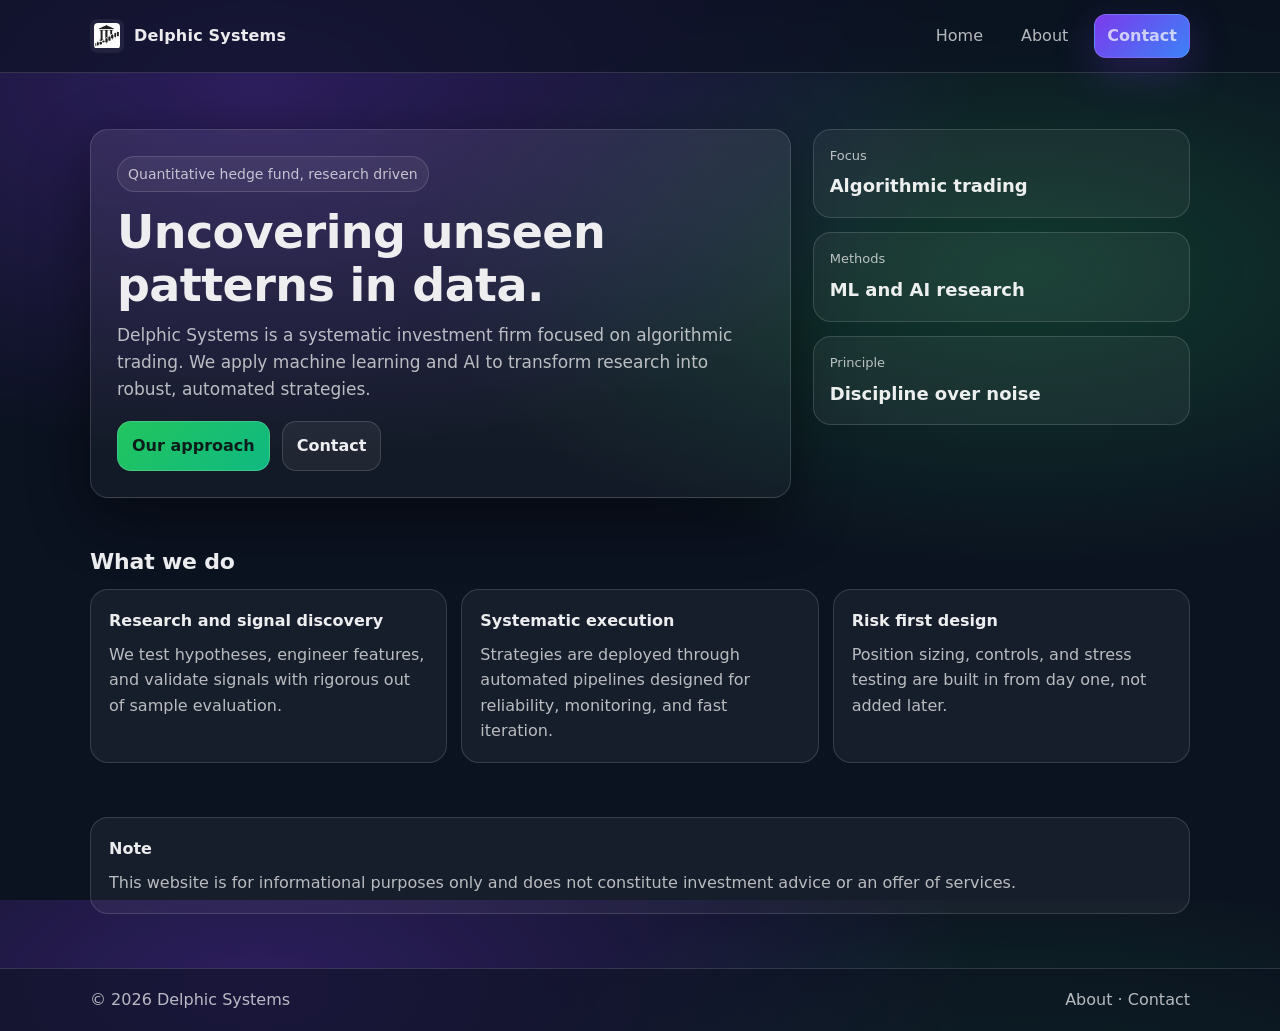
<file: index.html>
<!doctype html>
<html lang="en">
<head>
  <meta charset="utf-8" />
  <meta name="viewport" content="width=device-width, initial-scale=1" />
  <title>Delphic Systems</title>
  <meta name="description" content="Delphic Systems is a quantitative hedge fund focused on algorithmic trading, applying machine learning and AI to systematic research and execution." />
  <link rel="stylesheet" href="assets/css/styles.css" />
</head>

<body>
  <header class="header">
    <div class="container">
      <nav class="nav">
        <a class="brand" href="./">
          <img class="logo-img" src="assets/img/logo.png" alt="Delphic Systems" width="34" height="34" />
          <span>Delphic Systems</span>
        </a>

        <div class="navlinks">
          <a href="./">Home</a>
          <a href="about/">About</a>
          <a class="cta" href="mailto:hello@delphic-systems.com">Contact</a>
        </div>
      </nav>
    </div>
  </header>

<main class="container">
  <section class="hero">
    <div class="hero-grid">
      <div class="hero-card">
        <div class="kicker">Quantitative hedge fund, research driven</div>
        <h1>Uncovering unseen patterns in data.</h1>
        <p class="lede">
          Delphic Systems is a systematic investment firm focused on algorithmic trading.
          We apply machine learning and AI to transform research into robust, automated strategies.
        </p>

        <div class="hero-actions">
          <a class="button primary" href="about/">Our approach</a>
          <a class="button" href="mailto:hello@delphic-systems.com">Contact</a>
        </div>
      </div>

      <div class="side">
        <div class="stat">
          <div class="label">Focus</div>
          <div class="value">Algorithmic trading</div>
        </div>
        <div class="stat">
          <div class="label">Methods</div>
          <div class="value">ML and AI research</div>
        </div>
        <div class="stat">
          <div class="label">Principle</div>
          <div class="value">Discipline over noise</div>
        </div>
      </div>
    </div>
  </section>

  <section class="section">
    <h2>What we do</h2>
    <div class="grid">
      <div class="card">
        <strong>Research and signal discovery</strong>
        <p>We test hypotheses, engineer features, and validate signals with rigorous out of sample evaluation.</p>
      </div>
      <div class="card">
        <strong>Systematic execution</strong>
        <p>Strategies are deployed through automated pipelines designed for reliability, monitoring, and fast iteration.</p>
      </div>
      <div class="card">
        <strong>Risk first design</strong>
        <p>Position sizing, controls, and stress testing are built in from day one, not added later.</p>
      </div>
    </div>
  </section>

  <section class="section" style="padding-top:0;">
    <div class="card">
      <strong>Note</strong>
      <p style="margin-top:8px;">
        This website is for informational purposes only and does not constitute investment advice or an offer of services.
      </p>
    </div>
  </section>
</main>

  <footer class="footer">
    <div class="container footer-inner">
      <div>© <span id="year"></span> Delphic Systems</div>
      <div><a href="about/">About</a> · <a href="mailto:hello@delphic-systems.com">Contact</a></div>
    </div>
  </footer>

  <script>
    document.getElementById("year").textContent = new Date().getFullYear();
  </script>
</body>
</html>
</file>
<file: assets/css/styles.css>
/* assets/css/styles.css */

/* 1) Design tokens */
:root{
  --bg: #0b1220;
  --panel: rgba(255,255,255,0.06);
  --panel-strong: rgba(255,255,255,0.10);
  --text: rgba(255,255,255,0.92);
  --muted: rgba(255,255,255,0.70);
  --border: rgba(255,255,255,0.14);

  --accent: #7c3aed;
  --accent-2: #22c55e;

  --shadow: 0 18px 60px rgba(0,0,0,0.45);
  --radius: 18px;

  --max: 1100px;
}

/* 2) Base */
*{ box-sizing: border-box; }
html, body{ height: 100%; }
body{
  margin: 0;
  color: var(--text);
  background: radial-gradient(1200px 600px at 20% 10%, rgba(124,58,237,0.30), transparent 60%),
              radial-gradient(1000px 500px at 80% 30%, rgba(34,197,94,0.22), transparent 60%),
              var(--bg);
  font-family: ui-sans-serif, system-ui, -apple-system, "Segoe UI", Roboto, Arial, "Apple Color Emoji","Segoe UI Emoji";
  line-height: 1.6;
}

a{ color: inherit; text-decoration: none; }
a:hover{ text-decoration: underline; }

.container{
  width: min(var(--max), calc(100% - 40px));
  margin: 0 auto;
}

/* 3) Header / Nav */
.header{
  position: sticky;
  top: 0;
  z-index: 50;
  backdrop-filter: blur(10px);
  background: rgba(11,18,32,0.60);
  border-bottom: 1px solid var(--border);
}

.nav{
  display: flex;
  align-items: center;
  justify-content: space-between;
  padding: 14px 0;
  gap: 18px;
}

.brand{
  display: inline-flex;
  align-items: center;
  gap: 10px;
  font-weight: 800;
  letter-spacing: 0.2px;
}

.logo{
  width: 34px;
  height: 34px;
  border-radius: 10px;
  background: linear-gradient(135deg, var(--accent), #3b82f6);
  box-shadow: 0 10px 30px rgba(124,58,237,0.35);
}


.brand{
  display: inline-flex;
  align-items: center;
  gap: 10px;
}

.logo-img{
  width: 34px;
  height: 34px;
  flex: 0 0 34px;
  display: block;

  object-fit: contain;
  border-radius: 8px;

  background: rgba(255,255,255,0.06);
  padding: 4px;
}

.navlinks{
  display: flex;
  gap: 14px;
  align-items: center;
  flex-wrap: wrap;
}

.navlinks a{
  padding: 8px 12px;
  border-radius: 12px;
  color: var(--muted);
}

.navlinks a:hover{
  background: rgba(255,255,255,0.06);
  color: var(--text);
  text-decoration: none;
}

.cta{
  display: inline-flex;
  align-items: center;
  justify-content: center;
  padding: 10px 14px;
  border-radius: 14px;
  background: linear-gradient(135deg, var(--accent), #3b82f6);
  border: 1px solid rgba(255,255,255,0.14);
  box-shadow: 0 14px 40px rgba(124,58,237,0.25);
  font-weight: 700;
}

.cta:hover{
  filter: brightness(1.05);
  text-decoration: none;
}

/* 4) Hero */
.hero{
  padding: 56px 0 24px;
}

.hero-grid{
  display: grid;
  grid-template-columns: 1.3fr 0.7fr;
  gap: 22px;
  align-items: start;
}

.hero-card{
  border: 1px solid var(--border);
  background: linear-gradient(180deg, rgba(255,255,255,0.08), rgba(255,255,255,0.03));
  border-radius: var(--radius);
  box-shadow: var(--shadow);
  padding: 26px;
}

.kicker{
  display: inline-flex;
  gap: 8px;
  align-items: center;
  padding: 6px 10px;
  border-radius: 999px;
  background: rgba(255,255,255,0.06);
  border: 1px solid var(--border);
  color: var(--muted);
  font-size: 14px;
}

h1{
  margin: 14px 0 10px;
  font-size: clamp(32px, 3.8vw, 46px);
  line-height: 1.15;
  letter-spacing: -0.6px;
}

.lede{
  margin: 0 0 18px;
  color: var(--muted);
  font-size: 17px;
}

.hero-actions{
  display: flex;
  gap: 12px;
  flex-wrap: wrap;
  margin-top: 12px;
}

.button{
  display: inline-flex;
  align-items: center;
  justify-content: center;
  padding: 11px 14px;
  border-radius: 14px;
  border: 1px solid var(--border);
  background: rgba(255,255,255,0.06);
  color: var(--text);
  font-weight: 700;
}

.button:hover{
  background: rgba(255,255,255,0.10);
  text-decoration: none;
}

.button.primary{
  background: linear-gradient(135deg, var(--accent-2), #10b981);
  border-color: rgba(255,255,255,0.16);
  color: rgba(10,15,20,0.92);
}

.button.primary:hover{
  filter: brightness(1.03);
}

.side{
  display: grid;
  gap: 14px;
}

.stat{
  border: 1px solid var(--border);
  background: rgba(255,255,255,0.05);
  border-radius: var(--radius);
  padding: 16px;
}

.stat .label{
  color: var(--muted);
  font-size: 13px;
  margin-bottom: 6px;
}

.stat .value{
  font-size: 18px;
  font-weight: 800;
}

/* 5) Sections */
.section{
  padding: 22px 0 54px;
}

.section h2{
  margin: 0 0 10px;
  font-size: 22px;
  letter-spacing: -0.2px;
}

.grid{
  display: grid;
  grid-template-columns: repeat(3, 1fr);
  gap: 14px;
}

.card{
  border: 1px solid var(--border);
  background: rgba(255,255,255,0.05);
  border-radius: var(--radius);
  padding: 18px;
}

.card p{
  margin: 8px 0 0;
  color: var(--muted);
}

/* 6) Footer */
.footer{
  border-top: 1px solid var(--border);
  padding: 18px 0;
  color: var(--muted);
  background: rgba(11,18,32,0.55);
}

.footer-inner{
  display: flex;
  justify-content: space-between;
  gap: 12px;
  flex-wrap: wrap;
}

/* 7) Responsive */
@media (max-width: 880px){
  .hero-grid{ grid-template-columns: 1fr; }
  .grid{ grid-template-columns: 1fr; }
}
</file>
